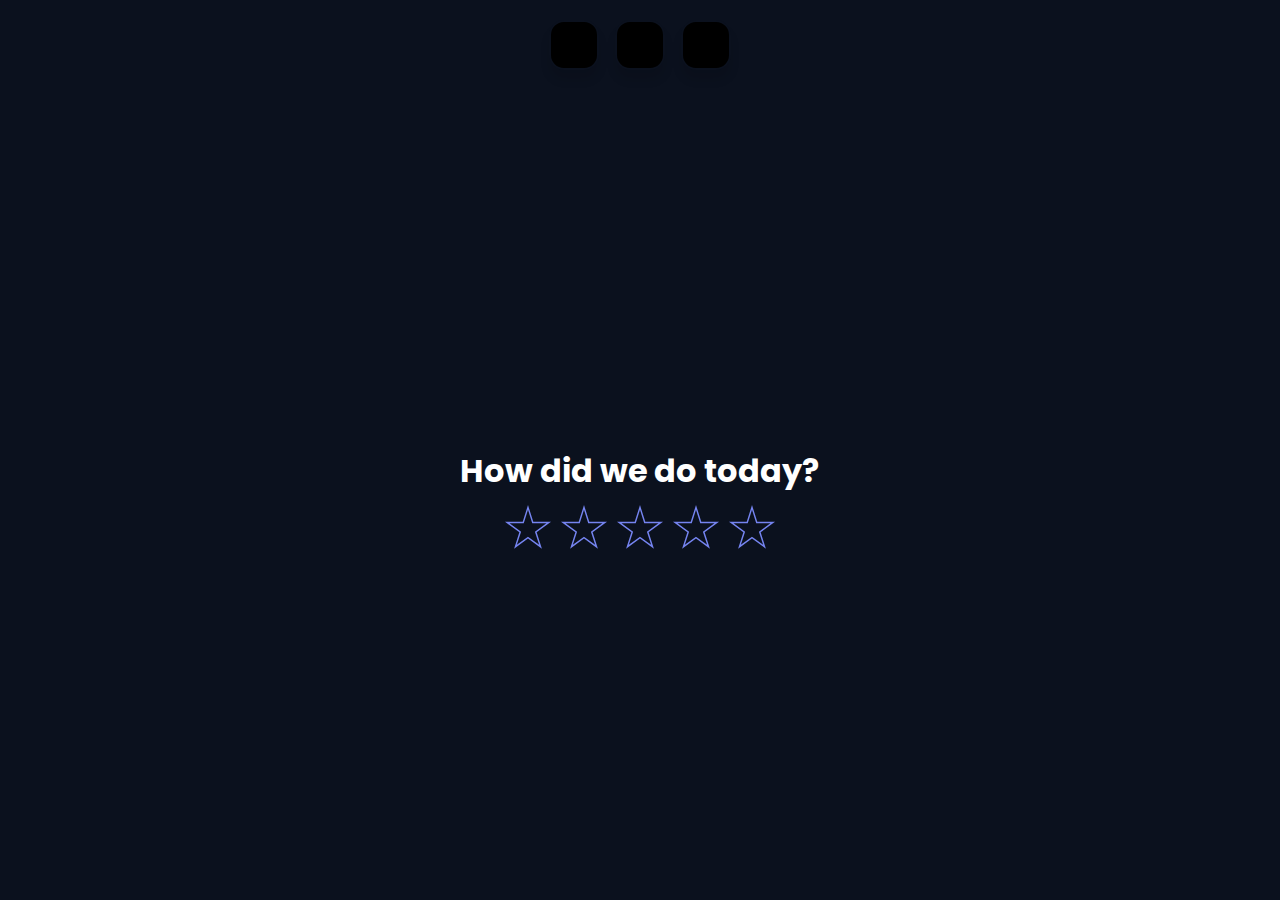
<file: index.html>
<!DOCTYPE html>
<html lang="en">
<head>
  <title>How did we do?</title>
  <meta charset="utf-8">
  <meta name="viewport" content="width=device-width, initial-scale=1, shrink-to-fit=no">
  <link rel="stylesheet" href="styles.css">
  <link rel="stylesheet" href="https://cdnjs.cloudflare.com/ajax/libs/font-awesome/6.3.0/css/all.min.css" integrity="sha512-SzlrxWUlpfuzQ+pcUCosxcglQRNAq/DZjVsC0lE40xsADsfeQoEypE+enwcOiGjk/bSuGGKHEyjSoQ1zVisanQ==" crossorigin="anonymous" referrerpolicy="no-referrer" />
  <link rel="icon" type="image/x-icon" href="/favicon_io/favicon.ico">

  <!-- PNG versions -->
  <link rel="icon" type="image/png" sizes="32x32" href="/favicon_io/favicon-32x32.png">
  <link rel="icon" type="image/png" sizes="16x16" href="/favicon_io/favicon-16x16.png">

  <!-- Apple Touch Icon -->
  <link rel="apple-touch-icon" sizes="180x180" href="/favicon_io/apple-touch-icon.png">

  <!-- Manifest (for progressive web apps) -->
  <link rel="manifest" href="/favicon_io/site.webmanifest">
</head>
<body>
  <ul class="wrapper">
    <li class="icon instagram" data-url="https://www.instagram.com/googlereviewsg">
      <!-- The above line link shd be replaced (this is the instagram link)-->
      <span><i class="fab fa-instagram"></i></span>
    </li>
    <li class="icon whatsapp" data-url="https://wa.me/6598287470">
      <!-- the above link shoudl be replaced (this is the whatsapp link) -->
      <span><i class="fab fa-whatsapp"></i></span>
    </li>
    <li class="icon shopping-cart" data-url="catalogue">
      <span><i class="fas fa-shopping-cart"></i></span>
    </li>
    <!--  
    <li class="icon instagram" data-url="https://www.instagram.com">
      <span><i class="fab fa-instagram"></i></span>
    </li>
  -->
  </ul>
  <div class="container">
    <div class="rating-container">
      <h1>How did we do today?</h1>
    </div>
    <div class="container__items">
      <input type="radio" name="stars" id="st5">
      <label for="st5">
        <div class="star-stroke">
          <div class="star-fill"></div>
        </div>
        <div class="label-description" data-content="Excellent"></div>
      </label>
      <input type="radio" name="stars" id="st4">
      <label for="st4">
        <div class="star-stroke">
          <div class="star-fill"></div>
        </div>
        <div class="label-description" data-content="Good"></div>
      </label>
      <input type="radio" name="stars" id="st3">
      <label for="st3">
        <div class="star-stroke">
          <div class="star-fill"></div>
        </div>
        <div class="label-description" data-content="OK"></div>
      </label>
      <input type="radio" name="stars" id="st2">
      <label for="st2">
        <div class="star-stroke">
          <div class="star-fill"></div>
        </div>
        <div class="label-description" data-content="Bad"></div>
      </label>
      <input type="radio" name="stars" id="st1">
      <label for="st1">
        <div class="star-stroke">
          <div class="star-fill"></div>
        </div>
        <div class="label-description" data-content="Terrible"></div>
      </label>
    </div>
  </div>
  <script>
    document.addEventListener('DOMContentLoaded', () => {
      const starInputs = document.querySelectorAll('input[name="stars"]');
      const icons = document.querySelectorAll('.icon');

      starInputs.forEach(star => {
        star.addEventListener('change', (event) => {
          const selectedStar = event.target.id;
          setTimeout(() => {
            if (selectedStar === 'st1' || selectedStar === 'st2' || selectedStar === 'st3') {
              window.location.href = 'feedback';
            } else if (selectedStar === 'st4' || selectedStar === 'st5') {
              window.open('https://search.google.com/local/writereview?placeid=ChIJ81QWXL9ZwokRXT045fycD8g');
              window.location.href = 'promotion';

              // the above link should be replaced (this is the review link)
            }
          }, 500);
        });
      });

      icons.forEach(icon => {
        icon.addEventListener('click', (event) => {
          const url = icon.getAttribute('data-url');
          if (icon.classList.contains('shopping-cart')) {
            setTimeout(() => {
              window.location.href = url;
            }, 700); // 0.7 second pause for shopping cart redirection
          } else {
            setTimeout(() => {
              window.open(url, '_blank');
            }, 700); // 0.7 second pause
          }
        });
      });
    });
  </script>
</body>
</html>
</file>
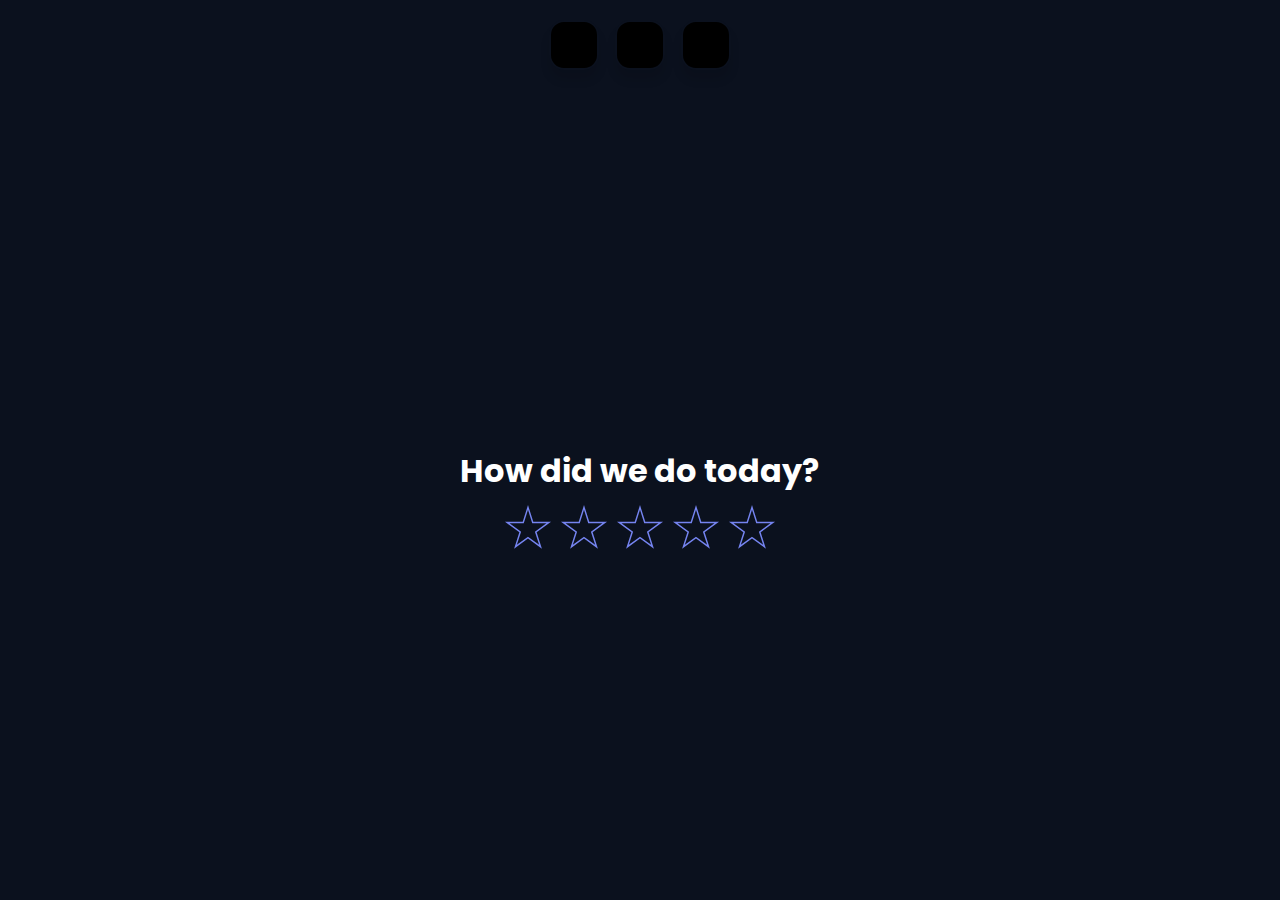
<file: airer.html>
<!DOCTYPE html>
<html lang="en">
<head>
  <title>How did we do</title>
  <meta charset="utf-8">
  <meta name="viewport" content="width=device-width, initial-scale=1, shrink-to-fit=no">
  <link rel="stylesheet" href="styles.css">
  <link rel="stylesheet" href="https://cdnjs.cloudflare.com/ajax/libs/font-awesome/6.3.0/css/all.min.css" integrity="sha512-SzlrxWUlpfuzQ+pcUCosxcglQRNAq/DZjVsC0lE40xsADsfeQoEypE+enwcOiGjk/bSuGGKHEyjSoQ1zVisanQ==" crossorigin="anonymous" referrerpolicy="no-referrer" />
  <link rel="icon" type="image/x-icon" href="/favicon_io/favicon.ico">

    <!-- PNG versions -->
    <link rel="icon" type="image/png" sizes="32x32" href="/favicon_io/favicon-32x32.png">
    <link rel="icon" type="image/png" sizes="16x16" href="/favicon_io/favicon-16x16.png">

    <!-- Apple Touch Icon -->
    <link rel="apple-touch-icon" sizes="180x180" href="/favicon_io/apple-touch-icon.png">

    <!-- Manifest (for progressive web apps) -->
    <link rel="manifest" href="/favicon_io/site.webmanifest">
</head>
<body>
  <ul class="wrapper">
    <li class="icon facebook" data-url="https://www.facebook.com/airersg/">
      <span><i class="fab fa-facebook-f"></i></span>
    </li>
    <li class="icon whatsapp" data-url="https://wa.me/6588758479">
      <span><i class="fab fa-whatsapp"></i></span>
    </li>
    <li class="icon shopping-cart" data-url="https://airersg.com/airercatalog/">
      <span><i class="fas fa-shopping-cart"></i></span>
    </li>
    <!--  
    <li class="icon instagram" data-url="https://www.instagram.com">
      <span><i class="fab fa-instagram"></i></span>
    </li>
  -->
  </ul>
  <div class="container">
    <div class="rating-container">
      <h1>How did we do today?</h1>
    </div>
    <div class="container__items">
      <input type="radio" name="stars" id="st5">
      <label for="st5">
        <div class="star-stroke">
          <div class="star-fill"></div>
        </div>
        <div class="label-description" data-content="Excellent"></div>
      </label>
      <input type="radio" name="stars" id="st4">
      <label for="st4">
        <div class="star-stroke">
          <div class="star-fill"></div>
        </div>
        <div class="label-description" data-content="Good"></div>
      </label>
      <input type="radio" name="stars" id="st3">
      <label for="st3">
        <div class="star-stroke">
          <div class="star-fill"></div>
        </div>
        <div class="label-description" data-content="OK"></div>
      </label>
      <input type="radio" name="stars" id="st2">
      <label for="st2">
        <div class="star-stroke">
          <div class="star-fill"></div>
        </div>
        <div class="label-description" data-content="Bad"></div>
      </label>
      <input type="radio" name="stars" id="st1">
      <label for="st1">
        <div class="star-stroke">
          <div class="star-fill"></div>
        </div>
        <div class="label-description" data-content="Terrible"></div>
      </label>
    </div>
  </div>
  <script>
    document.addEventListener('DOMContentLoaded', () => {
      const starInputs = document.querySelectorAll('input[name="stars"]');
      const icons = document.querySelectorAll('.icon');

      starInputs.forEach(star => {
        star.addEventListener('change', (event) => {
          const selectedStar = event.target.id;
          setTimeout(() => {
            if (selectedStar === 'st1' || selectedStar === 'st2' || selectedStar === 'st3') {
              window.location.href = 'feedback';
            } else if (selectedStar === 'st4' || selectedStar === 'st5') {
              window.location.href = 'https://g.page/r/CSBDce4Rxoo9EBE/review';
            }
          }, 500);
        });
      });

      icons.forEach(icon => {
        icon.addEventListener('click', (event) => {
          const url = icon.getAttribute('data-url');
          if (icon.classList.contains('shopping-cart')) {
            const link = document.createElement('a');
            link.href = url;
            link.download = 'download.pdf';
            link.click();
          } else {
            setTimeout(() => {
              window.open(url, '_blank');
            }, 700); // 0.5 second pause
          }
        });
      });
    });
  </script>
</body>
</html>
</file>
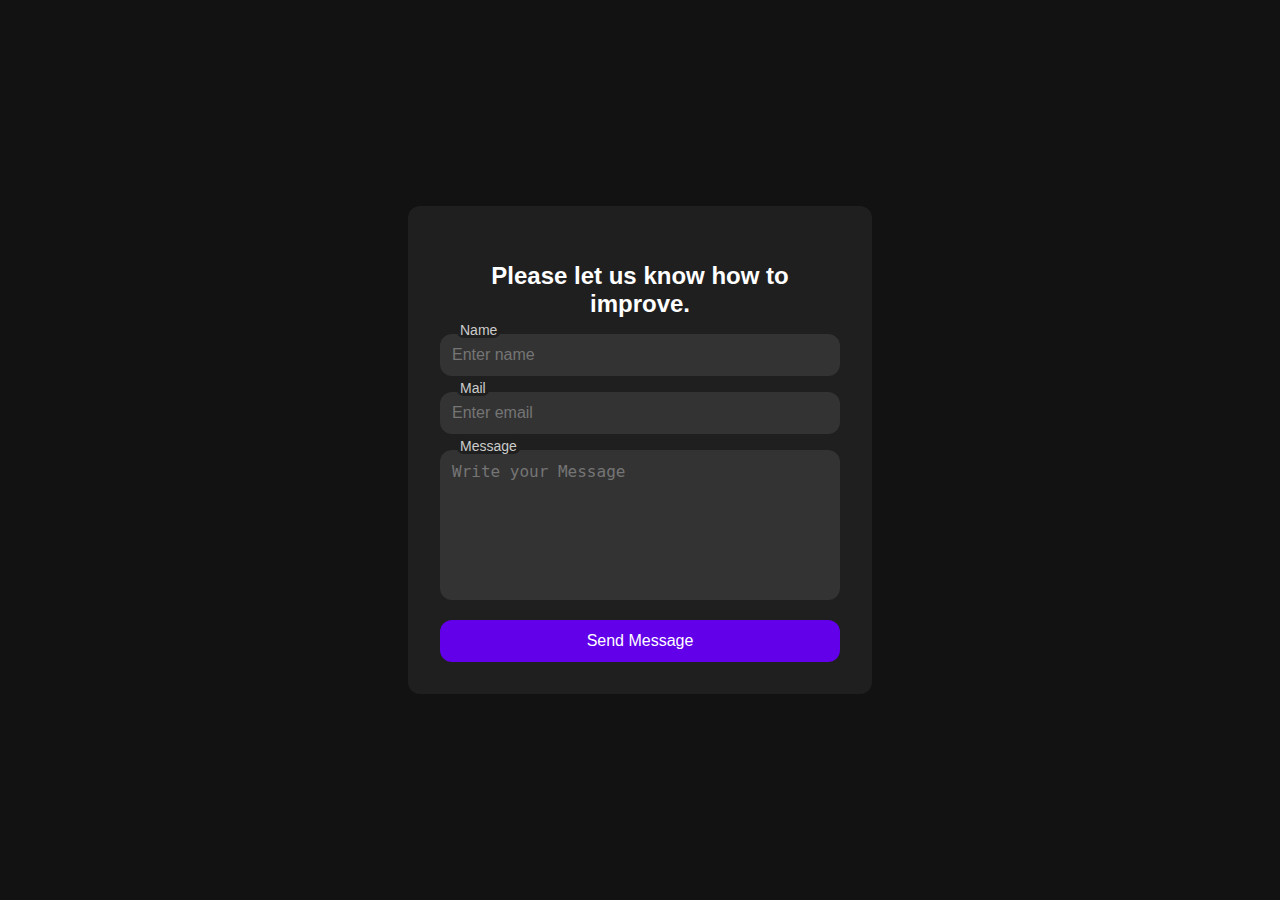
<file: feedback.html>
<!DOCTYPE html>
<html lang="en">
<head>
  <meta charset="UTF-8">
  <meta name="viewport" content="width=device-width, initial-scale=1.0">
  <link rel="icon" type="image/x-icon" href="/favicon_io/favicon.ico">

    <!-- PNG versions -->
    <link rel="icon" type="image/png" sizes="32x32" href="/favicon_io/favicon-32x32.png">
    <link rel="icon" type="image/png" sizes="16x16" href="/favicon_io/favicon-16x16.png">

    <!-- Apple Touch Icon -->
    <link rel="apple-touch-icon" sizes="180x180" href="/favicon_io/apple-touch-icon.png">

    <!-- Manifest (for progressive web apps) -->
    <link rel="manifest" href="/favicon_io/site.webmanifest">
  <title>Feedback</title>
  <link rel="stylesheet" href="feedbackstyles.css">
</head>
<body>
  <div class="contact__content">
    <h3 class="contact__title contact__title-form">Please let us know how to improve.</h3>

    <form id="contactForm" class="contact__form">
        <!-- Replace with your Access Key -->
        <input type="hidden" name="access_key" value="df839469-7072-4818-8962-4362eb379953">

        <!-- Honeypot Spam Protection -->
        <input type="checkbox" name="botcheck" class="hidden" style="display: none;">

        <div class="contact__form-div">
            <label for="name" class="contact__form-tag">Name</label>
            <input type="text" id="name" name="name" placeholder="Enter name" class="contact__form-input" required>
        </div>

        <div class="contact__form-div">
            <label for="email" class="contact__form-tag">Mail</label>
            <input type="email" id="email" name="email" placeholder="Enter email" class="contact__form-input" required>
        </div>

        <div class="contact__form-div contact__form-area">
            <label for="message" class="contact__form-tag">Message</label>
            <textarea name="message" id="message" placeholder="Write your Message" class="contact__form-input contact__form-textarea" required></textarea>
        </div>

        <button type="submit" class="button">Send Message</button>
    </form>

    <div id="successMessage" style="display:none; color:green; margin-top:20px;">
        Your message has been sent successfully!
    </div>
  </div>

<script>
    document.getElementById('contactForm').addEventListener('submit', function(event) {
        event.preventDefault();

        const form = event.target;
        const formData = new FormData(form);
        const successMessage = document.getElementById('successMessage');

        fetch('https://api.web3forms.com/submit', {
            method: 'POST',
            body: formData
        })
        .then(response => response.json())
        .then(result => {
            if (result.success) {
                successMessage.style.display = 'block';
                form.reset();
            } else {
                alert('There was an error submitting the form. Please try again.');
            }
        })
        .catch(error => {
            alert('There was an error submitting the form. Please try again.');
        });
    });
</script>
  
</body>
</html>
</file>
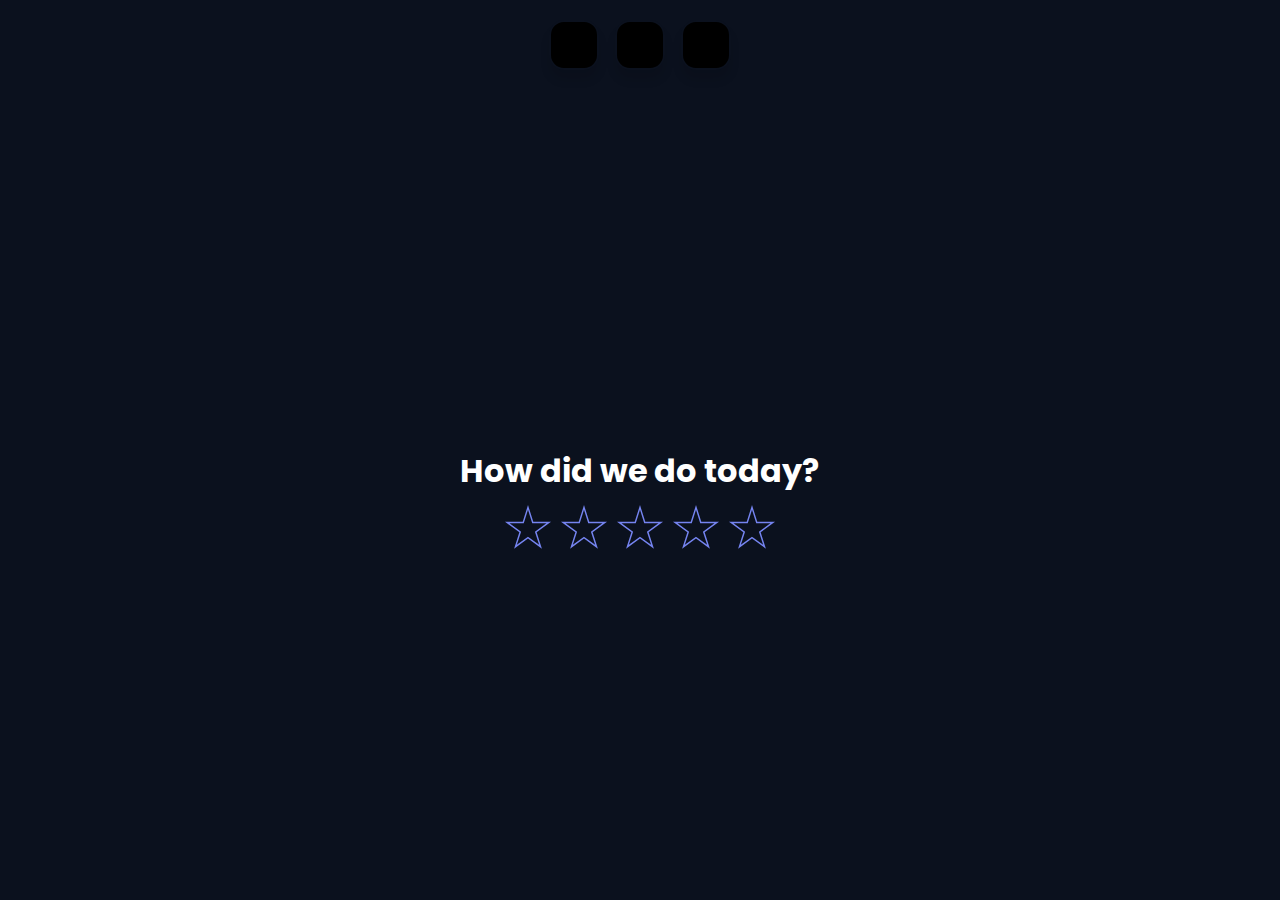
<file: kyson.html>
<!DOCTYPE html>
<html lang="en">
<head>
  <title>How did we do?</title>
  <meta charset="utf-8">
  <meta name="viewport" content="width=device-width, initial-scale=1, shrink-to-fit=no">
  <link rel="stylesheet" href="styles.css">
  <link rel="stylesheet" href="https://cdnjs.cloudflare.com/ajax/libs/font-awesome/6.3.0/css/all.min.css" integrity="sha512-SzlrxWUlpfuzQ+pcUCosxcglQRNAq/DZjVsC0lE40xsADsfeQoEypE+enwcOiGjk/bSuGGKHEyjSoQ1zVisanQ==" crossorigin="anonymous" referrerpolicy="no-referrer" />
  <link rel="icon" type="image/x-icon" href="/favicon_io/favicon.ico">

  <!-- PNG versions -->
  <link rel="icon" type="image/png" sizes="32x32" href="/favicon_io/favicon-32x32.png">
  <link rel="icon" type="image/png" sizes="16x16" href="/favicon_io/favicon-16x16.png">

  <!-- Apple Touch Icon -->
  <link rel="apple-touch-icon" sizes="180x180" href="/favicon_io/apple-touch-icon.png">

  <!-- Manifest (for progressive web apps) -->
  <link rel="manifest" href="/favicon_io/site.webmanifest">
</head>
<body>
  <ul class="wrapper">
    <li class="icon instagram" data-url="https://instagram.com/kysonsg">
      <span><i class="fab fa-instagram"></i></span>
    </li>
    <li class="icon whatsapp" data-url="https://wa.me/6588063831">
      <span><i class="fab fa-whatsapp"></i></span>
    </li>
    <li class="icon shopping-cart" data-url="/kyson-products">
      <span><i class="fas fa-shopping-cart"></i></span>
    </li>
  </ul>
  <div class="container">
    <div class="rating-container">
      <h1>How did we do today?</h1>
    </div>
    <div class="container__items">
      <input type="radio" name="stars" id="st5">
      <label for="st5">
        <div class="star-stroke">
          <div class="star-fill"></div>
        </div>
        <div class="label-description" data-content="Excellent"></div>
      </label>
      <input type="radio" name="stars" id="st4">
      <label for="st4">
        <div class="star-stroke">
          <div class="star-fill"></div>
        </div>
        <div class="label-description" data-content="Good"></div>
      </label>
      <input type="radio" name="stars" id="st3">
      <label for="st3">
        <div class="star-stroke">
          <div class="star-fill"></div>
        </div>
        <div class="label-description" data-content="OK"></div>
      </label>
      <input type="radio" name="stars" id="st2">
      <label for="st2">
        <div class="star-stroke">
          <div class="star-fill"></div>
        </div>
        <div class="label-description" data-content="Bad"></div>
      </label>
      <input type="radio" name="stars" id="st1">
      <label for="st1">
        <div class="star-stroke">
          <div class="star-fill"></div>
        </div>
        <div class="label-description" data-content="Terrible"></div>
      </label>
    </div>
  </div>
  <script>
    document.addEventListener('DOMContentLoaded', () => {
      const starInputs = document.querySelectorAll('input[name="stars"]');
      const icons = document.querySelectorAll('.icon');

      starInputs.forEach(star => {
        star.addEventListener('change', (event) => {
          const selectedStar = event.target.id;
          setTimeout(() => {
            if (selectedStar === 'st1' || selectedStar === 'st2' || selectedStar === 'st3') {
              window.location.href = 'feedback';
            } else if (selectedStar === 'st4' || selectedStar === 'st5') {
              window.location.href = 'https://search.google.com/local/writereview?placeid=ChIJhUpR90kZ2jERmvYCtVIMJG4';
            }
          }, 500);
        });
      });

      icons.forEach(icon => {
        icon.addEventListener('click', (event) => {
          const url = icon.getAttribute('data-url');
          if (icon.classList.contains('shopping-cart')) {
            setTimeout(() => {
              window.location.href = url;
            }, 700); // 0.7 second pause for shopping cart redirection
          } else {
            setTimeout(() => {
              window.open(url, '_blank');
            }, 700); // 0.7 second pause
          }
        });
      });
    });
  </script>
</body>
</html>
</file>
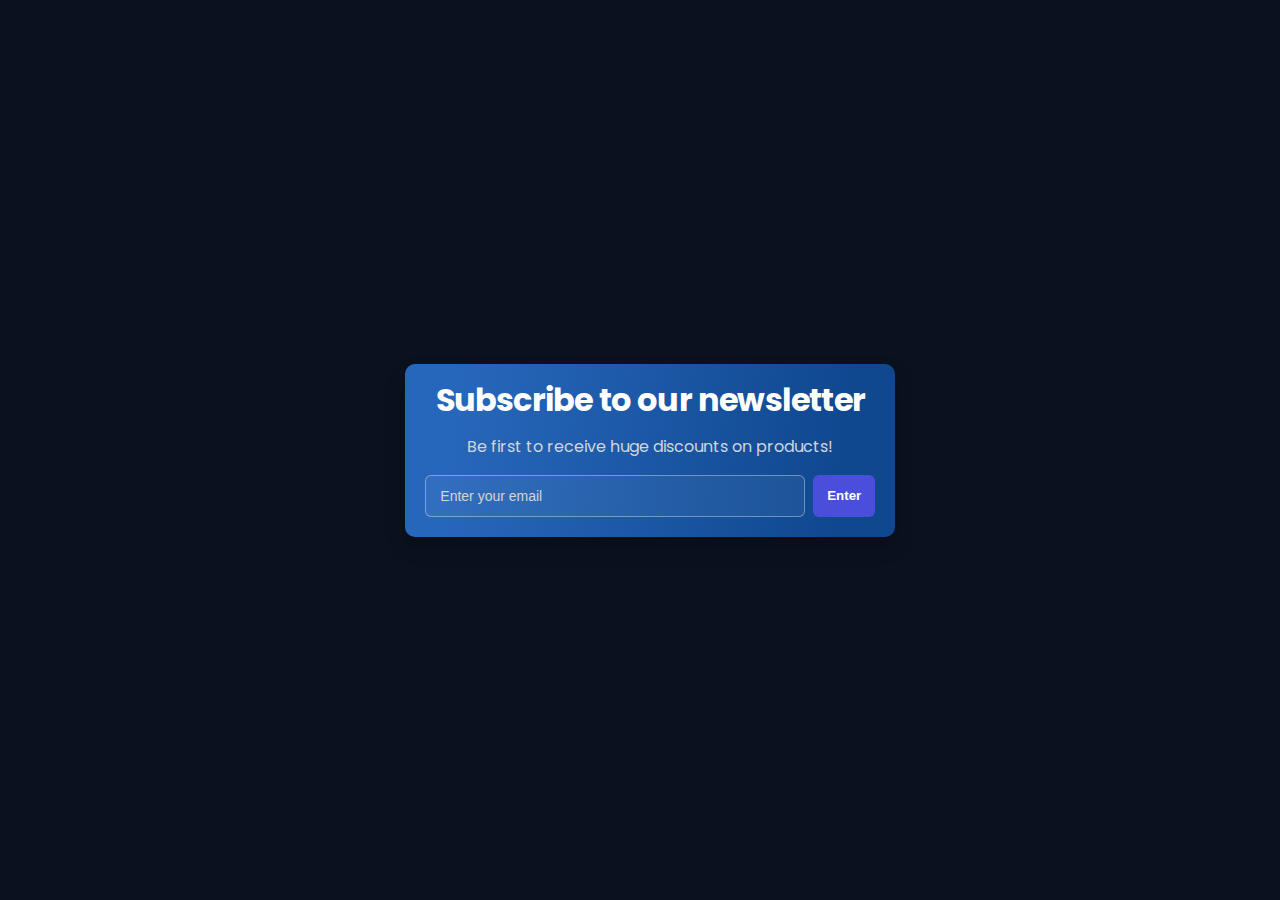
<file: newsletter.html>
<!doctype html>
<html lang="en">
<head>
  <title>Newsletter</title>
  <meta charset="utf-8">
  <meta name="viewport" content="width=device-width, initial-scale=1, shrink-to-fit=no">
  <link href="https://cdn.jsdelivr.net/npm/bootstrap@5.2.1/dist/css/bootstrap.min.css" rel="stylesheet"
	integrity="sha384-iYQeCzEYFbKjA/T2uDLTpkwGzCiq6soy8tYaI1GyVh/UjpbCx/TYkiZhlZB6+fzT" crossorigin="anonymous">
    <link rel="icon" type="image/x-icon" href="/favicon_io/favicon.ico">

    <!-- PNG versions -->
    <link rel="icon" type="image/png" sizes="32x32" href="/favicon_io/favicon-32x32.png">
    <link rel="icon" type="image/png" sizes="16x16" href="/favicon_io/favicon-16x16.png">
  
    <!-- Apple Touch Icon -->
    <link rel="apple-touch-icon" sizes="180x180" href="/favicon_io/apple-touch-icon.png">
  
    <!-- Manifest (for progressive web apps) -->
    <link rel="manifest" href="/favicon_io/site.webmanifest">
  <link rel="stylesheet" href="newstyles.css">
</head>
<body class="d-flex align-items-center">
	<div class="container d-flex justify-content-center">
		<form id="newsletterForm" class="form">
			<input type="hidden" name="access_key" value="df839469-7072-4818-8962-4362eb379953"> <!-- Replace with your Access Key -->

			<span class="title">Subscribe to our newsletter</span>
			<p class="description">Be first to receive huge discounts on products!</p>
			
			<div>
			  <input placeholder="Enter your email" type="email" name="email" required>
			  <button type="submit">Enter</button>
			</div>
		</form>

		<div id="successMessage" style="display:none; color:green; margin-top:20px;">
			You have successfully subscribed to our newsletter!
		</div>
	</div>

	<script>
		document.getElementById('newsletterForm').addEventListener('submit', function(event) {
			event.preventDefault();

			const form = event.target;
			const formData = new FormData(form);
			const successMessage = document.getElementById('successMessage');

			fetch('https://api.web3forms.com/submit', {
				method: 'POST',
				body: formData
			})
			.then(response => response.json())
			.then(result => {
				if (result.success) {
					successMessage.style.display = 'block';
					form.reset();
				} else {
					alert('There was an error subscribing to the newsletter. Please try again.');
				}
			})
			.catch(error => {
				alert('There was an error subscribing to the newsletter. Please try again.');
			});
		});
	</script>
</body>
</html>
</file>
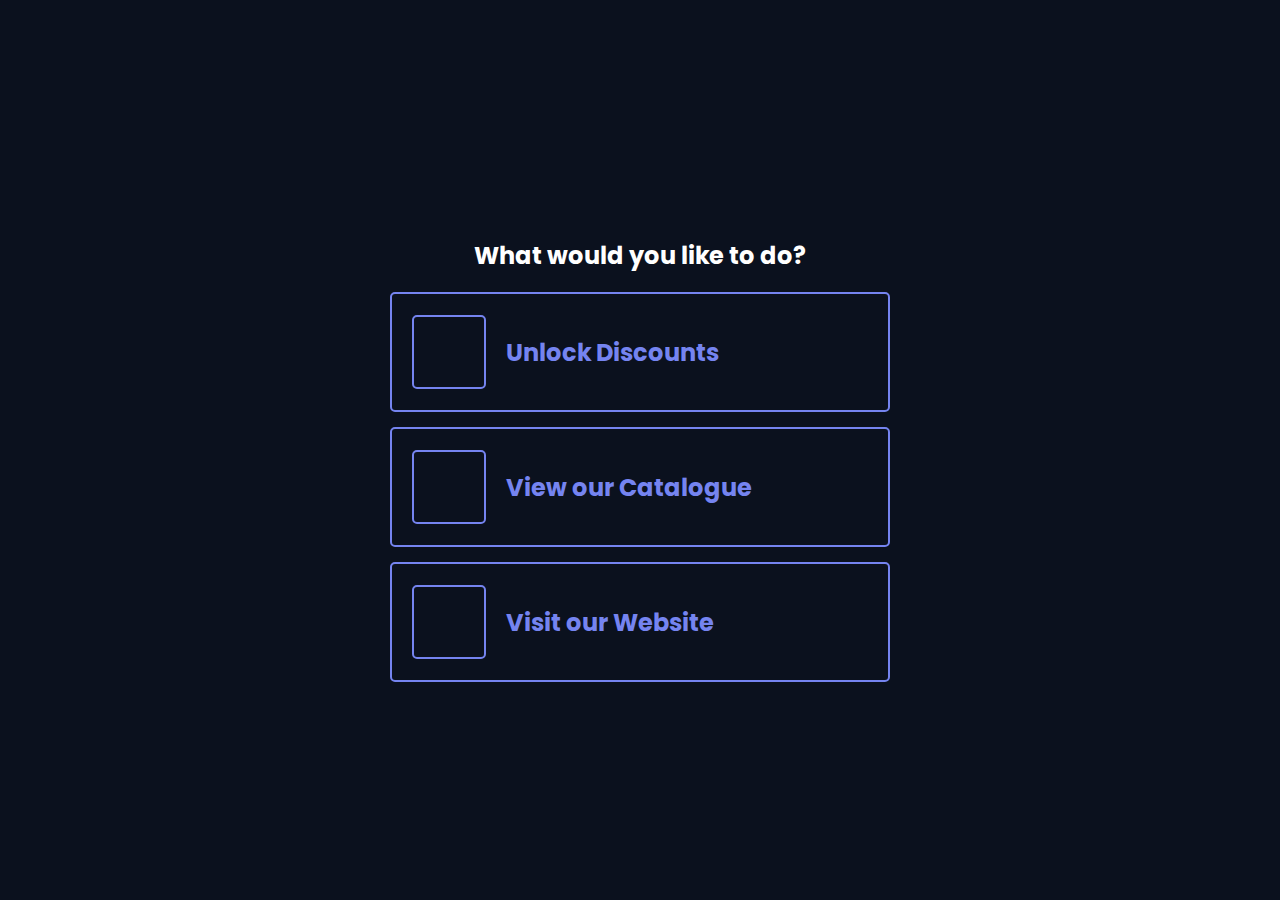
<file: promotion.html>
<html>
<head>
  <title>What Would You Like To Do?</title>
  <link rel="icon" type="image/x-icon" href="/favicon_io/favicon.ico">

  <!-- PNG versions -->
  <link rel="icon" type="image/png" sizes="32x32" href="/favicon_io/favicon-32x32.png">
  <link rel="icon" type="image/png" sizes="16x16" href="/favicon_io/favicon-16x16.png">

  <!-- Apple Touch Icon -->
  <link rel="apple-touch-icon" sizes="180x180" href="/favicon_io/apple-touch-icon.png">

  <!-- Manifest (for progressive web apps) -->
  <link rel="manifest" href="/favicon_io/site.webmanifest">
  <link rel="stylesheet" href="promostyles.css">
</head>
<body>
  <div class="container">
    <div class="list-container">
      <h2>What would you like to do?</h2>

      <a href="newsletter" class="card-link">
        <div class="card">
          <div class="content-container">
            <div class="game-image1"></div>
            <h3 class="game-name">Unlock Discounts</h3>
          </div>
          <h1 class="rating"></h1>
        </div>
      </a>

      <a href="catalogue" class="card-link">
        <div class="card">
          <div class="content-container">
            <div class="game-image2"></div>
            <h3 class="game-name">View our Catalogue</h3>
          </div>
          <h1 class="rating"></h1>
        </div>
      </a>

      <a href="https://reputifly.com/gmb" class="card-link">
        <div class="card">
          <div class="content-container">
            <div class="game-image3"></div>
            <h3 class="game-name">Visit our Website</h3>
          </div>
          <h1 class="rating"></h1>
        </div>
      </a>

    </div>
  </div>
</body>
</html>
</file>
<file: styles.css>
@import url("https://fonts.googleapis.com/css2?family=Poppins:wght@400;500;600&display=swap");

:root {
  --primary-colour: #0B111E;
  --secondary-colour: hsl(233 80% 70%);
  --body-color: hsl(var(--second-hue), 100%, 99%);
  --star-colour: hsl(38 90% 55%);
}

* {
  margin: 0;
  padding: 0;
  transition: 0.3s;
  box-sizing: border-box;
}

html, body {
  width: 100%;
  height: 100%;
  overflow: hidden; /* Prevent scrolling */
}

body {
  display: flex;
  flex-direction: column;
  justify-content: flex-start;
  align-items: center;
  background: var(--primary-colour);
  font-family: 'Poppins', sans-serif;
  color: #fff;
  text-align: center;
}

.rating-container {
  margin-top: 30px; /* Adjusted margin to move it higher */
  margin-bottom: 10px;
}

.container {
  display: flex;
  flex-direction: column;
  justify-content: center; /* Center vertically */
  align-items: center; /* Center horizontally */
  height: 100%; /* Take full height */
}

.container__items {
  display: flex;
  flex-direction: row-reverse;
  justify-content: center;
  align-items: center;
  gap: 0.5em;
}

.container__items input {
  display: none;
}

.container__items label {
  cursor: pointer;
  display: flex;
  justify-content: center;
  align-items: center;
  position: relative;
}

.star-stroke {
  display: grid;
  place-items: center;
  width: 3em;
  height: 3em;
  background: var(--secondary-colour);
  clip-path: polygon(50% 0%, 61% 35%, 98% 35%, 68% 57%, 79% 91%, 50% 70%, 21% 91%, 32% 57%, 2% 35%, 39% 35%);
}

.star-fill {
  width: 80%;
  height: 80%;
  background: var(--primary-colour);
  clip-path: inherit;
}

input:hover ~ label .star-stroke,
input:checked ~ label .star-stroke {
  background: var(--star-colour);
}

input:checked ~ label .star-stroke .star-fill {
  background: var(--star-colour);
}

.label-description::after {
  content: attr(data-content);
  position: absolute;
  top: 100%;
  left: 50%;
  transform: translateX(-50%);
  margin-top: 0.5em;
  color: #fff;
  text-align: center;
  font-size: 1rem;
  display: none;
}

label:hover .label-description::after {
  display: block;
}

.wrapper {
  display: flex;
  list-style: none;
  justify-content: center;
  align-items: center;
  gap: 1em;
  margin-top: 20px;
}

.wrapper .icon {
  background: black;
  border: 2px solid var(--primary-colour); /* Adding border with primary color */
  border-radius: 15px;
  padding: 15px;
  width: 50px;
  height: 50px;
  font-size: 18px;
  display: flex;
  justify-content: center;
  align-items: center;
  box-shadow: 0 10px 10px rgba(0, 0, 0, 0.1);
  cursor: pointer;
  transition: all 0.2s cubic-bezier(0.68, -0.55, 0.265, 1.55);
}

.wrapper .icon img {
  max-width: 100%;
  max-height: 100%;
  object-fit: contain;
}

.wrapper .tooltip {
  position: absolute;
  top: 0;
  font-size: 14px;
  background: #ffffff;
  color: #ffffff;
  padding: 5px 8px;
  border-radius: 5px;
  box-shadow: 0 10px 10px rgba(0, 0, 0, 0.1);
  opacity: 0;
  pointer-events: none;
  transition: all 0.3s cubic-bezier(0.68, -0.55, 0.265, 1.55);
}

.wrapper .tooltip::before {
  position: absolute;
  content: "";
  height: 8px;
  width: 8px;
  background:black;
  bottom: -3px;
  left: 50%;
  transform: translate(-50%) rotate(45deg);
  transition: all 0.3s cubic-bezier(0.68, -0.55, 0.265, 1.55);
}

.wrapper .icon:hover .tooltip {
  top: -45px;
  opacity: 1;
  visibility: visible;
  pointer-events: auto;
}

.wrapper .icon:hover span,
.wrapper .icon:hover .tooltip {
  text-shadow: 0px -1px 0px rgba(0, 0, 0, 0.1);
}

.wrapper .facebook:hover,
.wrapper .facebook:hover .tooltip,
.wrapper .facebook:hover .tooltip::before {
  background: #1877F2;
  color: #ffffff;
}

.wrapper .whatsapp:hover,
.wrapper .whatsapp:hover .tooltip,
.wrapper .whatsapp:hover .tooltip::before {
  background: #25D366;
  color: #ffffff;
}

.wrapper .instagram:hover,
.wrapper .instagram:hover .tooltip,
.wrapper .instagram:hover .tooltip::before {
  background: #7a21b6;
  color: #ffffff;
}

.wrapper .shopping-cart:hover,
.wrapper .shopping-cart:hover .tooltip,
.wrapper .shopping-cart:hover .tooltip::before {
  background: #FF9900;
  color: #ffffff;
}
</file>
<file: feedbackstyles.css>
/* Base styles */
body {
  background-color: #121212;
  color: #ffffff;
  font-family: "Poppins", sans-serif;
  margin: 0;
  display: flex;
  justify-content: center;
  align-items: center;
  height: 100vh;
}

/* Container for the contact form */
.contact__content {
  background-color: #1f1f1f;
  padding: 2rem;
  border-radius: 0.75rem;
  text-align: center;
  max-width: 400px;
  margin: auto;
  display: flex;
  flex-direction: column;
  align-items: center;
}

/* Title styles */
.contact__title {
  font-size: 1.5rem;
  margin-bottom: 1rem;
}

/* Form styles */
.contact__form {
  display: flex;
  flex-direction: column;
  gap: 1rem;
  
  width: 100%; /* Ensure the form takes up full width */
}

.contact__form-div {
  position: relative;
  width: 100%; /* Ensure the form fields take up full width */
}

.contact__form-input,
.contact__form-textarea,
.button {
  width: 100%; /* Ensure the inputs and button take up full width */
  padding: 0.75rem;
  border: none;
  border-radius: 0.75rem;
  background-color: #333;
  color: #fff;
  font-size: 1rem;
  box-sizing: border-box;
}

.contact__form-textarea {
  height: 150px;
  resize: none;
}

.contact__form-tag {
  position: absolute;
  top: -0.75rem;
  left: 1rem;
  background-color: #1f1f1f;
  padding: 0 0.25rem;
  font-size: 0.875rem;
  color: #ccc;
  border-radius: 0.75rem
  
}

.button {
  background-color: #6200ea;
  color: #fff;
  cursor: pointer;
  font-size: 1rem;
  transition: background-color 0.3s ease;
}

.button:hover {
  background-color: #3700b3;
}
</file>
<file: newstyles.css>
@import url("https://fonts.googleapis.com/css2?family=Poppins:wght@400;500;600&display=swap");

:root {
  --primary-colour: #0B111E;
  --secondary-colour: hsl(233 80% 70%);
  --form-bg-colour: linear-gradient(96.5deg, rgba(39,103,187,1) 10.4%, rgba(16,72,144,1) 87.7%);
  --input-bg-colour: rgba(255, 255, 255, 0.05);
  --input-border-focus-colour: rgb(99, 102, 241);
  --button-bg-colour: rgb(75, 77, 219);
  --body-color: hsl(var(--second-hue), 100%, 99%);
  --star-colour: hsl(38 90% 55%);
}

body {
  height: 100vh;
  background: var(--primary-colour);
  font-family: 'Poppins', sans-serif;
  display: flex;
  justify-content: center;
  align-items: center;
  color: #fff;
  margin: 0;
  overflow: hidden; /* Prevent scrolling */
}

.form {
  background-image: var(--form-bg-colour);
  padding: 20px;
  border-radius: 10px;
  max-width: 450px;
  width: 100%;
  text-align: center;
  box-shadow: 0 10px 20px rgba(0, 0, 0, 0.2);
}

.title {
  font-size: 2rem;
  line-height: 2rem;
  font-weight: 700;
  letter-spacing: -0.025em;
  color: #fff;
}

.description {
  font-size: 1rem;
  margin-top: 1rem;
  color: rgb(209, 213, 219);
}

.form div {
  display: flex;
  margin-top: 1rem;
  column-gap: 0.5rem;
}

.form div input {
  outline: none;
  line-height: 1.5rem;
  font-size: 0.875rem;
  color: #fff;
  padding: 0.5rem 0.875rem;
  background-color: var(--input-bg-colour);
  border: 1px solid rgba(253, 253, 253, 0.363);
  border-radius: 0.375rem;
  flex: 1 1 auto;
}

.form div input::placeholder {
  color: rgb(216, 212, 212);
}

.form div input:focus {
  border: 1px solid var(--input-border-focus-colour);
}

.form div button {
  color: #fff;
  font-weight: 600;
  line-height: 1.25rem;
  padding: 0.625rem 0.875rem;
  background-color: var(--button-bg-colour);
  border-radius: 0.375rem;
  border: none;
  outline: none;
  cursor: pointer;
}

.form div button:hover {
  background-color: var(--input-border-focus-colour);
}
</file>
<file: promostyles.css>
@import url("https://fonts.googleapis.com/css2?family=Poppins:wght@400;500;600&display=swap");

:root {
  --primary-colour: #0B111E;
  --secondary-colour: hsl(233 80% 70%);
  --form-bg-colour: linear-gradient(96.5deg, rgba(39,103,187,1) 10.4%, rgba(16,72,144,1) 87.7%);
  --input-bg-colour: rgba(255, 255, 255, 0.05);
  --input-border-focus-colour: rgb(99, 102, 241);
  --button-bg-colour: rgb(75, 77, 219);
  --body-color: hsl(var(--second-hue), 100%, 99%);
  --star-colour: hsl(38 90% 55%);
}

html, body {
  height: 100%;
  margin: 0;
  padding: 0;
  overflow: hidden; /* Disable scrolling */
}

body {
  font-family: 'Poppins', sans-serif;
  background-color: var(--primary-colour);
  color: #fff;
  display: flex;
  justify-content: center;
  align-items: center;
  text-align: center;
  overflow: hidden; /* Ensure no scrolling */
}

.container {
  width: 100%;
  max-width: 500px; /* Maximum width for larger screens */
  display: flex;
  flex-direction: column; /* Align items vertically */
  justify-content: center;
  align-items: center;
  height: 100vh; /* Full screen height */
  box-sizing: border-box;
}

.list-container {
  width: 100%;
  text-align: center;
}

.card-link {
  text-decoration: none; /* Remove underline */
}

.card {
  height: 120px;
  width: 100%;
  background: var(--primary-colour);
  margin-top: 15px;
  border-radius: 5px;
  cursor: pointer;
  display: flex;
  align-items: center;
  overflow: hidden;
  transition: 0.3s;
  border: 2px solid var(--secondary-colour);
  position: relative;
  box-sizing: border-box; /* Include padding and border in height */
}

.content-container {
  width: 100%;
  height: 100%;
  display: flex;
  align-items: center;
  justify-content: space-between;
  padding: 0 20px;
}

.game-image1,
.game-image2,
.game-image3 {
  width: 70px;
  height: 70px;
  background-position: center;
  background-size: cover;
  border-radius: 5px;
  border: 2px solid var(--secondary-colour);
}

.game-image1 {
  background-image: url("https://cdn-icons-png.freepik.com/512/4627/4627679.png");
}

.game-image2 {
  background-image: url("https://cdn-icons-png.flaticon.com/512/3486/3486510.png");
}

.game-image3 {
  background-image: url("https://cdn-icons-png.flaticon.com/512/5602/5602732.png");
}

.game-name {
  font-size: 1.5rem;
  color: var(--secondary-colour);
  flex: 1;
  text-align: left;
  margin-left: 20px;
}

.rating {
  font-size: 2rem;
  text-align: right;
  position: absolute;
  right: 20px;
  opacity: 0;
  transition: opacity 0.3s ease;
}

.card:hover .rating,
.card:focus .rating {
  opacity: 1;
}

.list-container:hover .card {
  filter: blur(5px);
  opacity: 0.5;
}

.list-container .card:hover {
  transform: scale(1.05);
  filter: blur(0px);
  opacity: 1;
  border-color: var(--star-colour);
}

@media (max-width: 600px) {
  .container {
    padding: 0;
    max-width: 100%;
  }

  .card {
    height: 110px;
  }

  .game-name {
    font-size: 1.7rem;
  }

  .rating {
    font-size: 2.2rem;
  }
}
</file>
